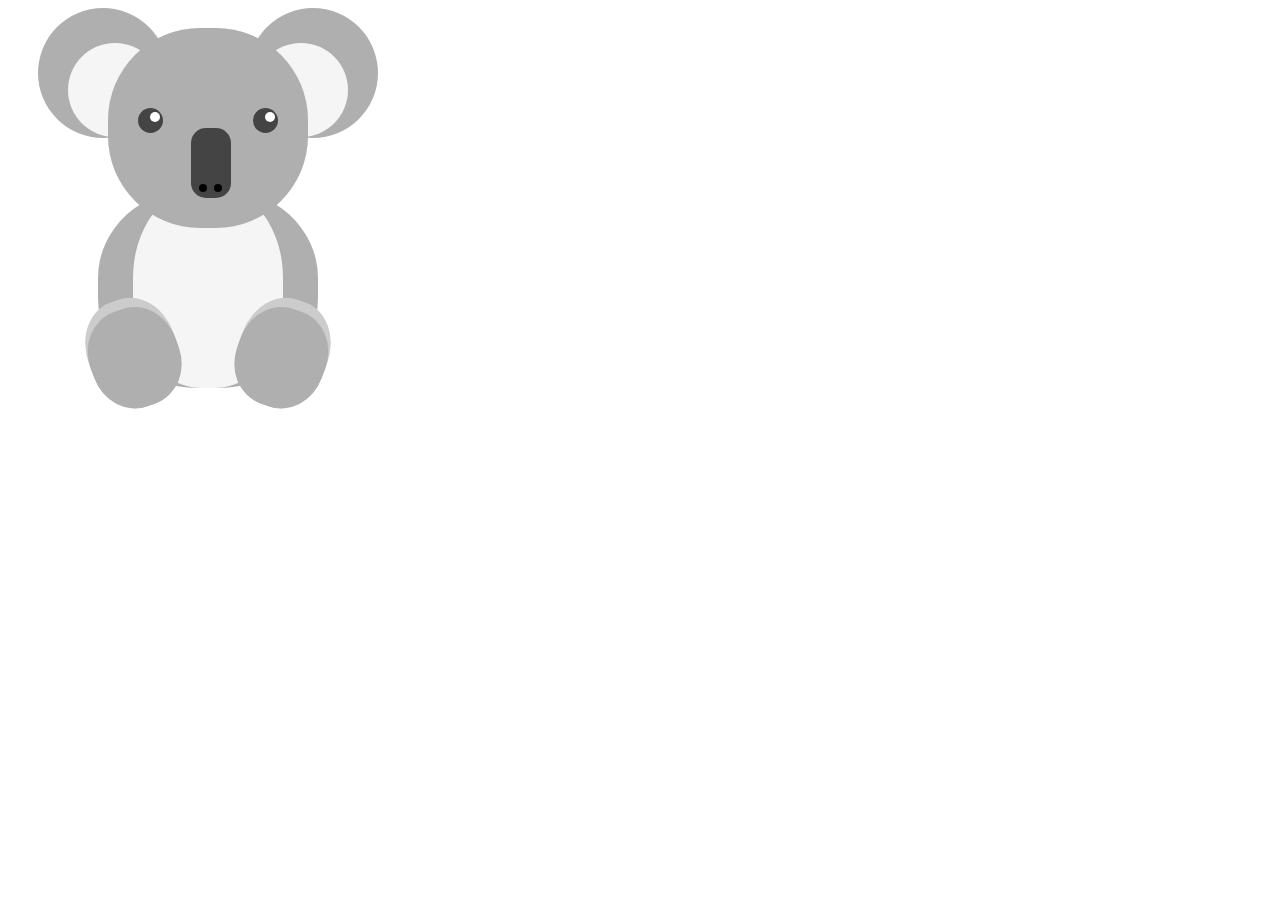
<file: animation - cuala/index.html>
<!DOCTYPE html>
<html lang="en">
<head>
    <meta charset="UTF-8">
    <meta http-equiv="X-UA-Compatible" content="IE=edge">
    <meta name="viewport" content="width=device-width, initial-scale=1.0">
    <title>Cuala</title>
    <link rel="stylesheet" href="./style.css">
</head>
<body>
    <div class="con1">
        <div class="qulo-left">
            <div class="qulo-left2"></div>
        </div>
        <div class="qulo-right">
            <div class="qulo-right2"></div>
        </div>
        <div class="head">
            <div class="eye-1">
                <div class="qorachg"></div>
            </div>
            <div class="nouse">
                <div class="tochka1"></div>
                <div class="tochka2"></div>
            </div>
            <div class="eye-2">
                <div class="qorachg"></div>
            </div>
        </div>
        <div class="body">
            <div class="body2"></div>
        </div>
        <div class="oyo-1">
            <div class="oyo1"></div>
        </div>
        <div class="oyo-2">
            <div class="oyo2"></div>
        </div>
    </div>
</body>
</html>
</file>
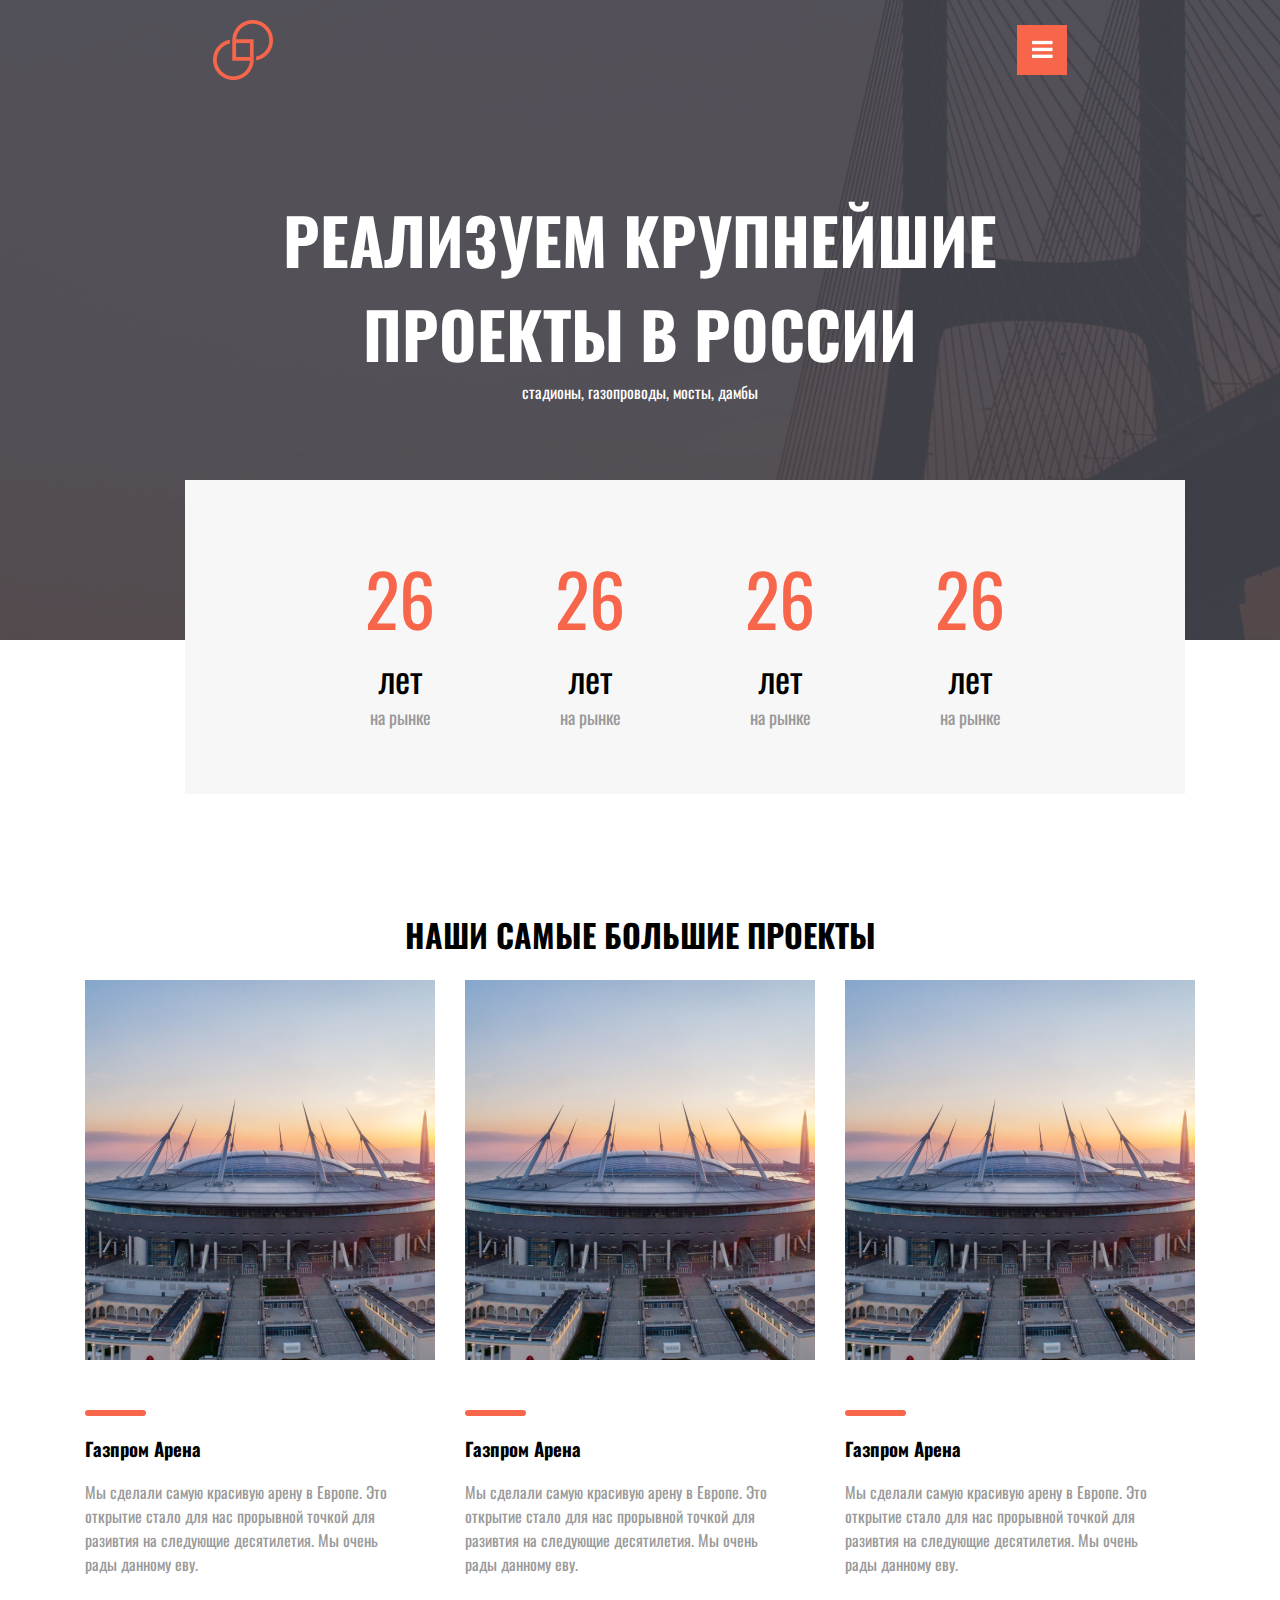
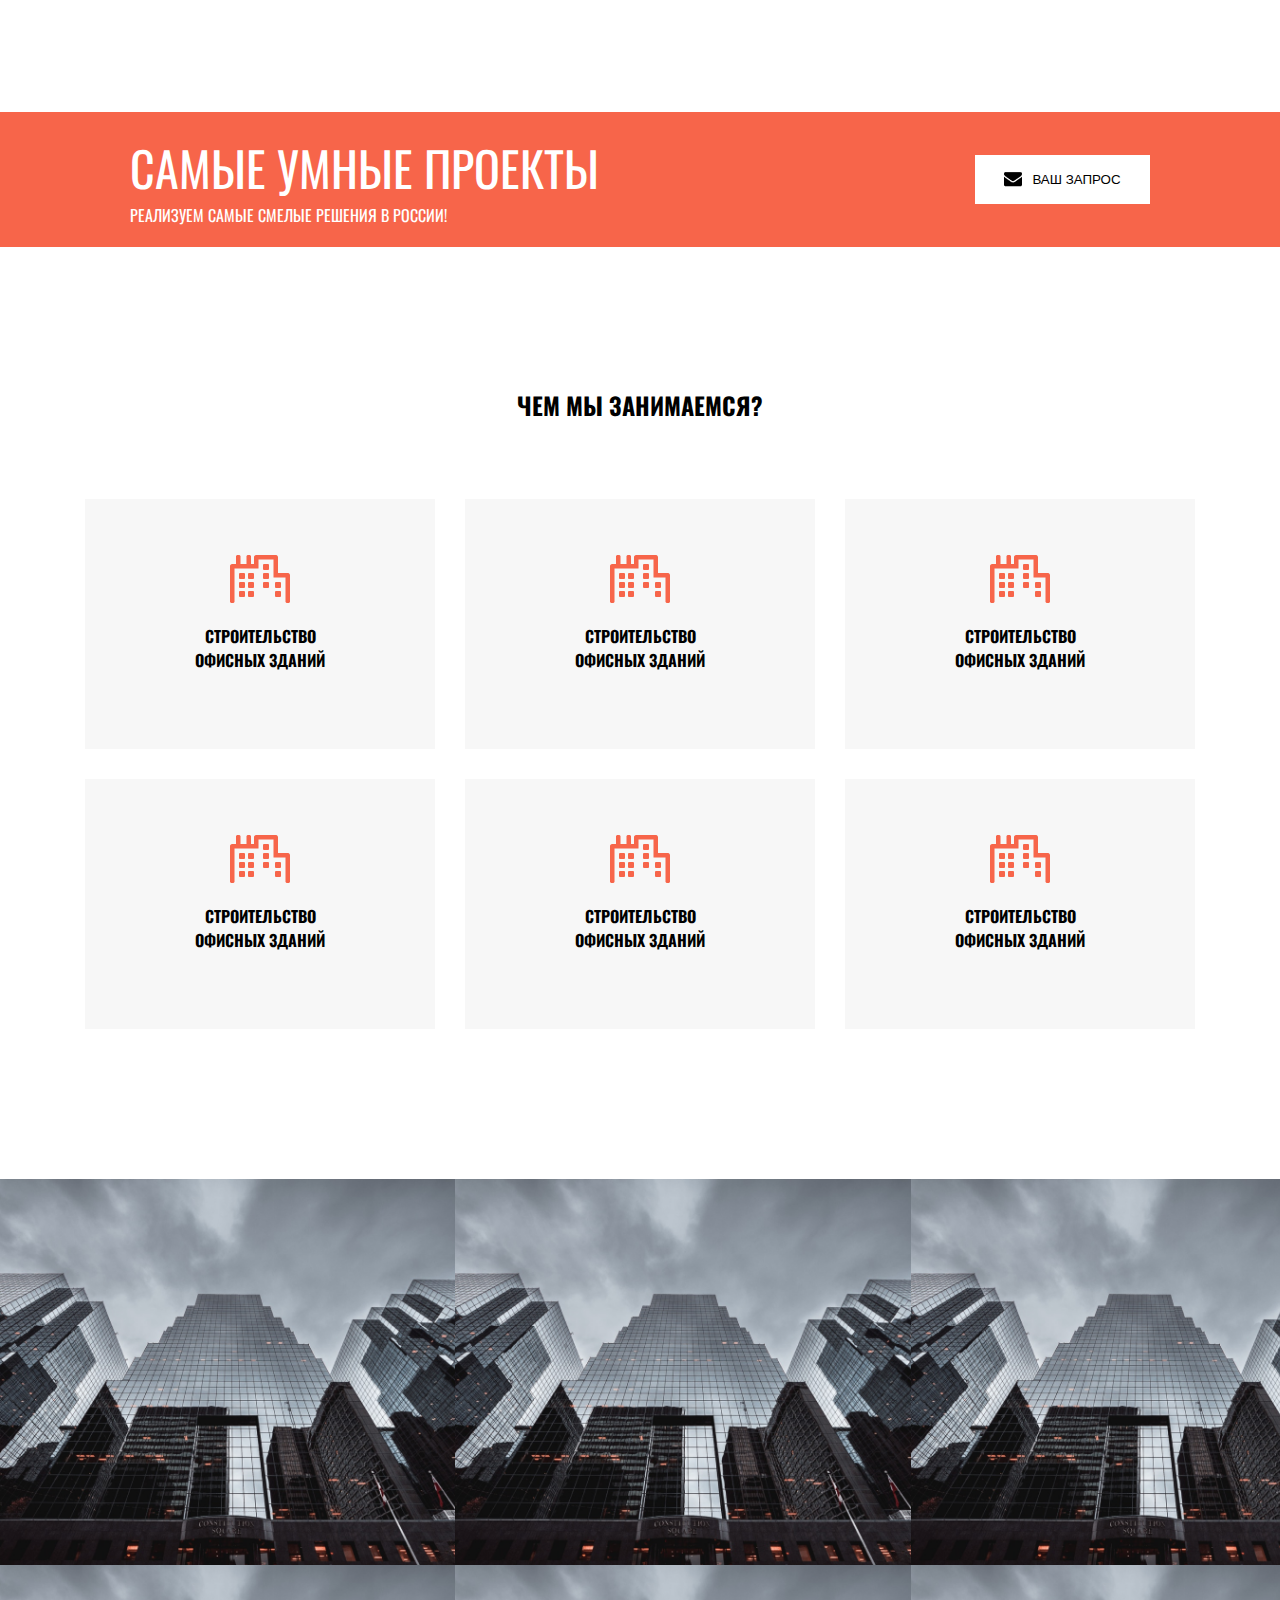
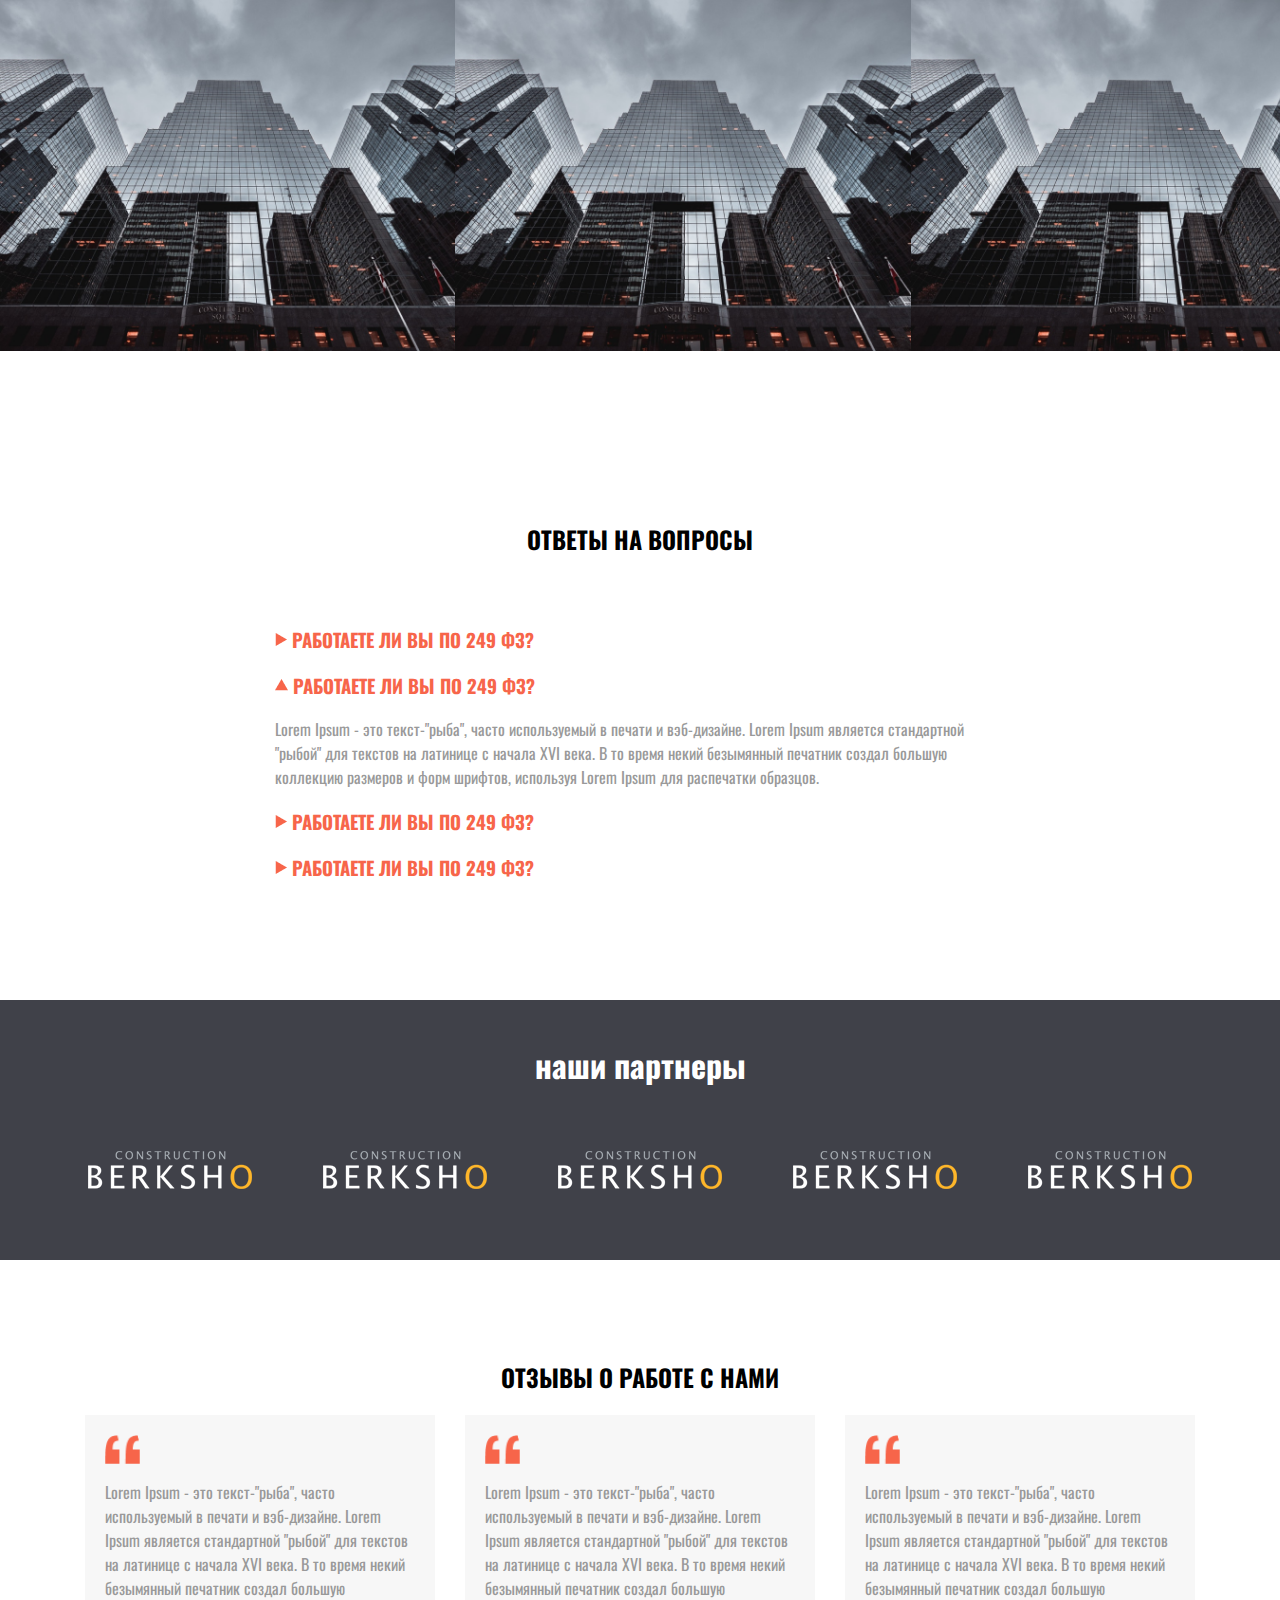
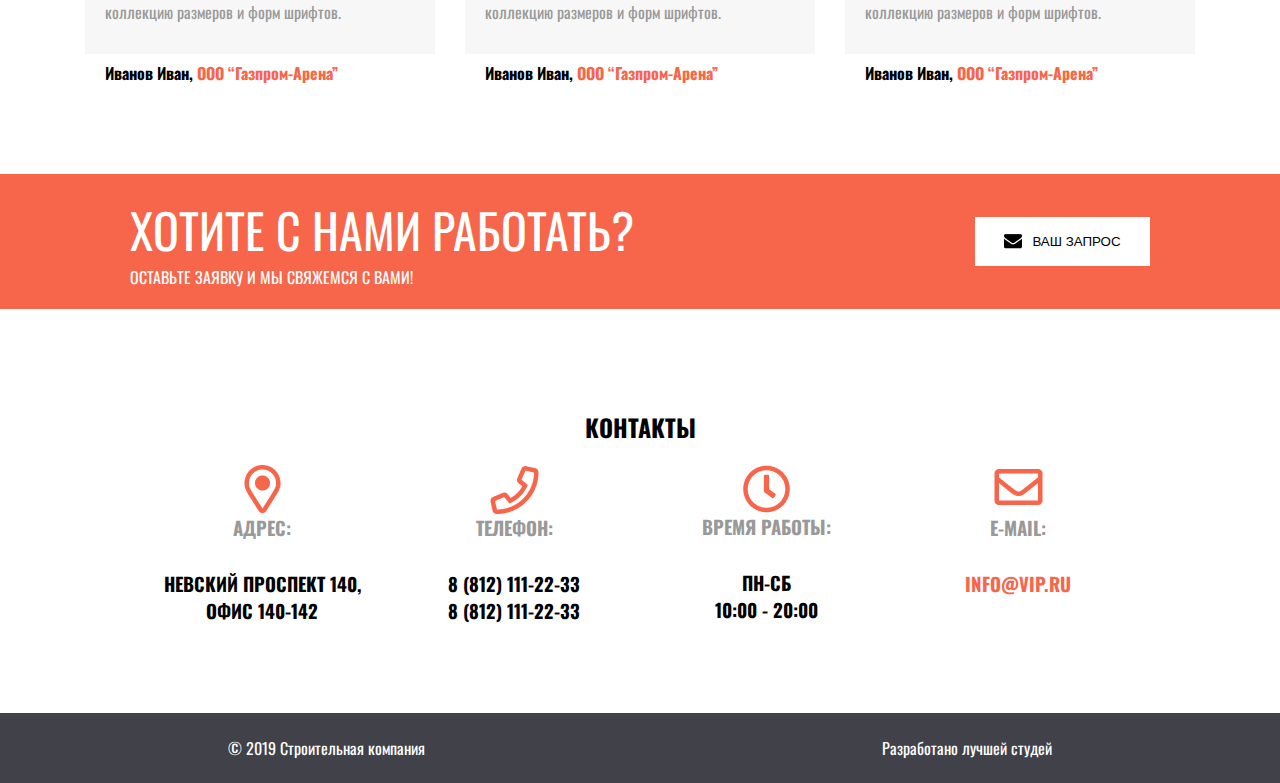
<file: proekt - 1/index.html>
<!DOCTYPE html>
<html lang="en">

<head>
    <meta charset="UTF-8">
    <meta http-equiv="X-UA-Compatible" content="IE=edge">
    <meta name="viewport" content="width=device-width, initial-scale=1.0">
    <title>Burning man</title>
    <link rel="stylesheet" href="./style.css">
    <link rel="preconnect" href="https://fonts.googleapis.com">
    <link rel="preconnect" href="https://fonts.gstatic.com" crossorigin>
    <link href="https://fonts.googleapis.com/css2?family=Oswald&display=swap" rel="stylesheet">
</head>

<body>
    <div class="con1">
        <div class="container top">
            <div class="nav">
                <img class="logo" src="./logo.png" alt="">
                <button><img src="./tzu.png" alt=""></button>
            </div>
            <div class="top-texts">
                <h1>РЕАЛИЗУЕМ КРУПНЕЙШИЕ ПРОЕКТЫ В РОССИИ</h1>
                <p>стадионы, газопроводы, мосты, дамбы</p>
            </div>
        </div>
        <div class="absolute">
            <div class="let">
                <p style="font-size: 72px; color: #F7654A;">26</p>
                <p style="font-size: 36px;">лет</p>
                <p style="font-size: 18px; color: #999999;">на рынке</p>
            </div>
            <div class="let">
                <p style="font-size: 72px; color: #F7654A;">26</p>
                <p style="font-size: 36px;">лет</p>
                <p style="font-size: 18px; color: #999999;">на рынке</p>
            </div>
            <div class="let">
                <p style="font-size: 72px; color: #F7654A;">26</p>
                <p style="font-size: 36px;">лет</p>
                <p style="font-size: 18px; color: #999999;">на рынке</p>
            </div>
            <div class="let">
                <p style="font-size: 72px; color: #F7654A;">26</p>
                <p style="font-size: 36px;">лет</p>
                <p style="font-size: 18px; color: #999999;">на рынке</p>
            </div>
        </div>
        <div class="proekts">
            <h1>НАШИ САМЫЕ БОЛЬШИЕ ПРОЕКТЫ</h1>
            <div class="proekt">
                <div class="pro">
                    <img src="./Rectanglee 3.png" alt="">
                    <div class="hr"></div>
                    <h3>Газпром Арена</h3>
                    <p style="width: 310px; color: #999999;">Мы сделали самую красивую арену в Европе. Это открытие
                        стало для нас прорывной точкой для разивтия на следующие десятилетия. Мы очень рады данному еву.
                    </p>
                </div>
                <div class="pro">
                    <img src="./Rectanglee 3.png" alt="">
                    <div class="hr"></div>
                    <h3>Газпром Арена</h3>
                    <p style="width: 310px; color: #999999;">Мы сделали самую красивую арену в Европе. Это открытие
                        стало для нас прорывной точкой для разивтия на следующие десятилетия. Мы очень рады данному еву.
                    </p>
                </div>
                <div class="pro">
                    <img src="./Rectanglee 3.png" alt="">
                    <div class="hr"></div>
                    <h3>Газпром Арена</h3>
                    <p style="width: 310px; color: #999999;">Мы сделали самую красивую арену в Европе. Это открытие
                        стало для нас прорывной точкой для разивтия на следующие десятилетия. Мы очень рады данному еву.
                    </p>
                </div>
            </div>
        </div>
        <div class="samiy">
            <div class="left">
                <p style="font-size: 48px;">САМЫЕ УМНЫЕ ПРОЕКТЫ</p>
                <p>РЕАЛИЗУЕМ САМЫЕ СМЕЛЫЕ РЕШЕНИЯ В РОССИИ!</p>
            </div>
            <div class="right">
                <button><img src="./poch.png" alt=""> ВАШ ЗАПРОС</button>
            </div>
        </div>
        <div class="zanemaetsya">
            <h2 style="padding-top: 120px; padding-bottom: 56px;">ЧЕМ МЫ ЗАНИМАЕМСЯ?</h2>
            <div class="zdanies">
                <div class="ztb">
                    <div class="zdania">
                        <img src="./.png" alt="">
                        <h4 style="width: 170px; text-align: center;">СТРОИТЕЛЬСТВО ОФИСНЫХ ЗДАНИЙ</>
                    </div>
                    <div class="zdania">
                        <img src="./.png" alt="">
                        <h4 style="width: 170px; text-align: center;">СТРОИТЕЛЬСТВО ОФИСНЫХ ЗДАНИЙ</>
                    </div>
                    <div class="zdania">
                        <img src="./.png" alt="">
                        <h4 style="width: 170px; text-align: center;">СТРОИТЕЛЬСТВО ОФИСНЫХ ЗДАНИЙ</>
                    </div>
                </div>
                <div class="ztb">
                    <div class="zdania">
                        <img src="./.png" alt="">
                        <h4 style="width: 170px; text-align: center;">СТРОИТЕЛЬСТВО ОФИСНЫХ ЗДАНИЙ</>
                    </div>
                    <div class="zdania">
                        <img src="./.png" alt="">
                        <h4 style="width: 170px; text-align: center;">СТРОИТЕЛЬСТВО ОФИСНЫХ ЗДАНИЙ</>
                    </div>
                    <div class="zdania">
                        <img src="./.png" alt="">
                        <h4 style="width: 170px; text-align: center;">СТРОИТЕЛЬСТВО ОФИСНЫХ ЗДАНИЙ</>
                    </div>
                </div>
            </div>
        </div>
        <div class="photos">
            <div style="display: flex;">
                <img src="./Rectangle 3.png" alt="">
                <img src="./Rectangle 3.png" alt="">
                <img src="./Rectangle 3.png" alt="">
            </div>
            <div style="display: flex;">
                <img src="./Rectangle 3.png" alt="">
                <img src="./Rectangle 3.png" alt="">
                <img src="./Rectangle 3.png" alt="">
            </div>
        </div>
        <div class="atveti">
            <h2 style="padding-bottom: 30px;">ОТВЕТЫ НА ВОПРОСЫ</h2>
            <div class="atvetis">
                <h3><img src="./on.png" alt=""> РАБОТАЕТЕ ЛИ ВЫ ПО 249 ФЗ?</h3>
                <h3><img src="./tepa.png" alt=""> РАБОТАЕТЕ ЛИ ВЫ ПО 249 ФЗ?</h3>
                <p style="width: 730px;">Lorem Ipsum - это текст-"рыба", часто используемый в печати и вэб-дизайне.
                    Lorem Ipsum является стандартной "рыбой" для текстов на латинице с начала XVI века. В то время некий
                    безымянный печатник создал большую коллекцию размеров и форм шрифтов, используя Lorem Ipsum для
                    распечатки образцов. </p>
                <h3><img src="./on.png" alt=""> РАБОТАЕТЕ ЛИ ВЫ ПО 249 ФЗ?</h3>
                <h3 style="padding-bottom: 100px;"><img src="./on.png" alt=""> РАБОТАЕТЕ ЛИ ВЫ ПО 249 ФЗ?</h3>
            </div>
        </div>
        <div class="partner">
            <h1>наши партнеры</h1>
            <div class="partners">
                <img src="./image.png" alt="">
                <img src="./image.png" alt="">
                <img src="./image.png" alt="">
                <img src="./image.png" alt="">
                <img src="./image.png" alt="">
            </div>
        </div>
        <div class="rabote">
            <h2 style="text-transform: uppercase; padding-top: 80px;">отзывы о работе с нами</h2>
            <div class="rabots">
                <div class="rabot">
                    <img width="35px" src="./“.png" alt="">
                    <p style="color: #999999;">Lorem Ipsum - это текст-"рыба", часто используемый в
                        печати и вэб-дизайне. Lorem Ipsum является стандартной "рыбой"
                        для текстов на латинице с начала XVI века. В то время некий безымянный
                        печатник создал большую коллекцию размеров и форм шрифтов.</p>
                    <h4>Иванов Иван, <span style="color: #F7654A;">ООО “Газпром-Арена”</span></h4>
                </div>
                <div class="rabot">
                    <img width="35px" src="./“.png" alt="">
                    <p style="color: #999999;">Lorem Ipsum - это текст-"рыба", часто используемый в
                        печати и вэб-дизайне. Lorem Ipsum является стандартной "рыбой"
                        для текстов на латинице с начала XVI века. В то время некий безымянный
                        печатник создал большую коллекцию размеров и форм шрифтов.</p>
                    <h4>Иванов Иван, <span style="color: #F7654A;">ООО “Газпром-Арена”</span></h4>
                </div>
                <div class="rabot">
                    <img width="35px" src="./“.png" alt="">
                    <p style="color: #999999;">Lorem Ipsum - это текст-"рыба", часто используемый в
                        печати и вэб-дизайне. Lorem Ipsum является стандартной "рыбой"
                        для текстов на латинице с начала XVI века. В то время некий безымянный
                        печатник создал большую коллекцию размеров и форм шрифтов.</p>
                    <h4>Иванов Иван, <span style="color: #F7654A;">ООО “Газпром-Арена”</span></h4>
                </div>
            </div>
        </div>
        <div class="samiy">
            <div class="left">
                <p style="font-size: 48px;">ХОТИТЕ С НАМИ РАБОТАТЬ?</p>
                <p>ОСТАВЬТЕ ЗАЯВКУ И МЫ СВЯЖЕМСЯ С ВАМИ!</p>
            </div>
            <div class="right">
                <button><img src="./poch.png" alt=""> ВАШ ЗАПРОС</button>
            </div>
        </div>
        <div class="kontakt">
            <h2 style="padding-top: 80px;">КОНТАКТЫ</h2>
            <div class="kontakts">
                <div class="kon">
                    <img src="./location.png" alt="">
                    <h3 style="margin: 0; padding-bottom: 10px; color:#999999;">АДРЕС:</h3>
                    <h3>НЕВСКИЙ ПРОСПЕКТ 140, ОФИС 140-142</h3>
                </div>
                <div class="kon">
                    <img src="./tel.png" alt="">
                    <h3 style="margin: 0; padding-bottom: 10px; color:#999999;">ТЕЛЕФОН:</h3>
                    <h3>8 (812) 111-22-33 <br>
                        8 (812) 111-22-33</h3>
                </div>
                <div class="kon">
                    <img src="./sogot.png" alt="">
                    <h3 style="margin: 0; padding-bottom: 10px; color:#999999;">ВРЕМЯ РАБОТЫ:</h3>
                    <h3>ПН-СБ <br>
                        10:00 - 20:00</h3>
                </div>
                <div class="kon">
                    <img style="padding-top: 4px; padding-bottom: 9px;" src="./email.png" alt="">
                    <h3 style="margin: 0; padding-bottom: 10px; color:#999999;">E-MAIL:</h3>
                    <h3 style="color: #F7654A;">INFO@VIP.RU</h3>
                </div>
            </div>
        </div>
        <div class="footer">
            <p>© 2019 Строительная компания</p>
            <p>Разработано лучшей студей</p>
        </div>
    </div>
</body>

</html>
</file>
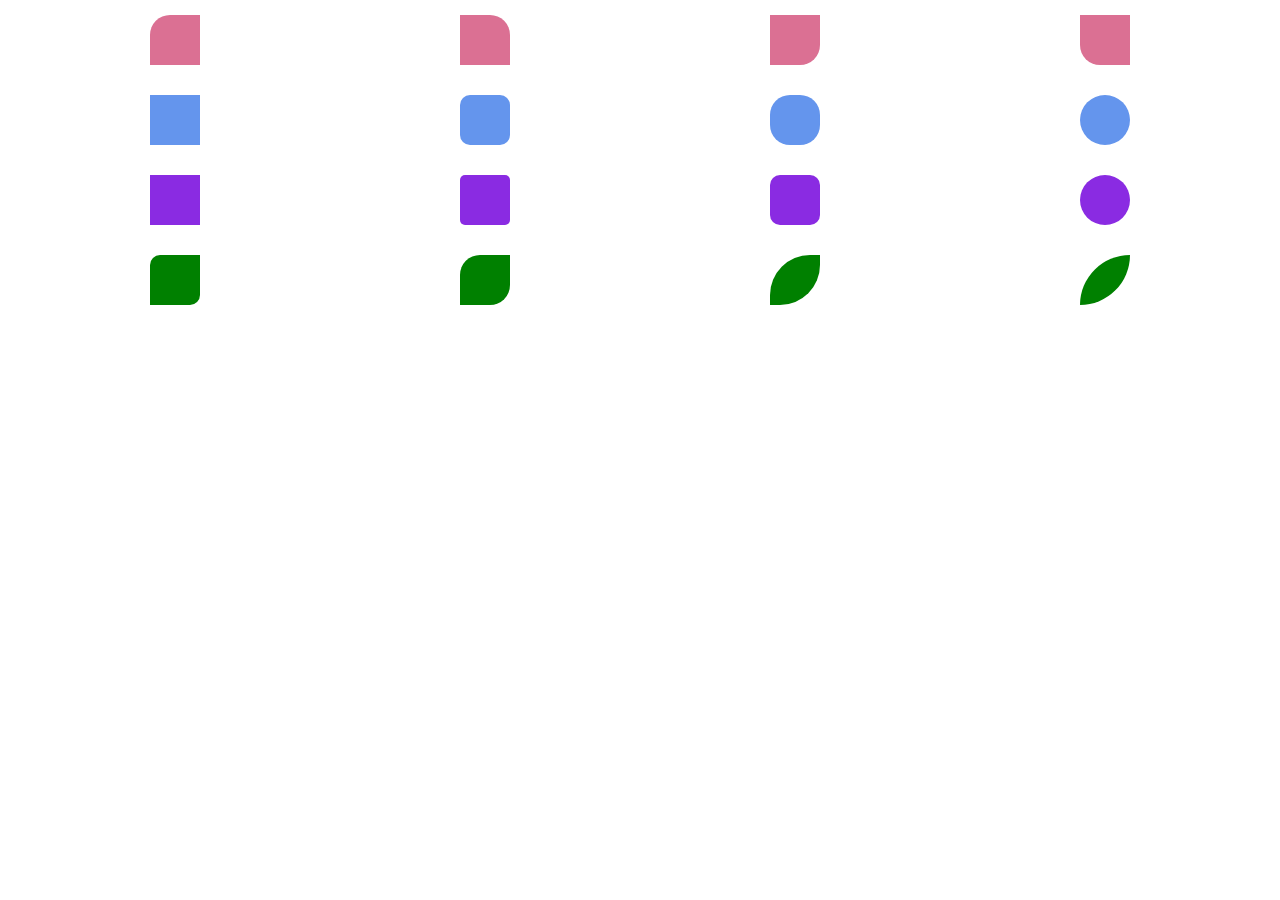
<file: radius/besh.html>
<!DOCTYPE html>
<html lang="en">

<head>
    <meta charset="UTF-8">
    <meta http-equiv="X-UA-Compatible" content="IE=edge">
    <meta name="viewport" content="width=device-width, initial-scale=1.0">
    <title>5 - dars uyga vazifa</title>
    <link rel="preconnect" href="https://fonts.googleapis.com">
    <link rel="preconnect" href="https://fonts.gstatic.com" crossorigin>
    <link href="https://fonts.googleapis.com/css2?family=Shadows+Into+Light&display=swap" rel="stylesheet">
    <link rel="stylesheet" href="besh.css">
    <link rel="stylesheet" href="https://cdnjs.cloudflare.com/ajax/libs/font-awesome/6.3.0/css/all.min.css"
        integrity="sha512-SzlrxWUlpfuzQ+pcUCosxcglQRNAq/DZjVsC0lE40xsADsfeQoEypE+enwcOiGjk/bSuGGKHEyjSoQ1zVisanQ=="
        crossorigin="anonymous" referrerpolicy="no-referrer" />
</head>

<body>
    <div class="con3">
        <div class="radiyus">
            <div class="qator">
                <div class="bir"></div>
                <div class="ikki"></div>
                <div class="uch"></div>
                <div class="tor"></div>
            </div>
            <div class="qator">
                <div class="besh"></div>
                <div class="olti"></div>
                <div class="yetti"></div>
                <div class="sakks"></div>
            </div>
            <div class="qator">
                <div class="toqqz"></div>
                <div class="on"></div>
                <div class="onbr"></div>
                <div class="onikki"></div>
            </div>
            <div class="qator">
                <div class="onuch"></div>
                <div class="ontor"></div>
                <div class="onbesh"></div>
                <div class="onolti"></div>
            </div>
        </div>
    </div>
</body>
</html>
</file>
<file: animation - cuala/style.css>
.con1{
    width: 400px;
    position: relative;
    display: flex;
    flex-direction: column;
    align-items: center;
}
.head{
    background-color: #afafaf;
    width: 200px;
    height: 200px;
    border-radius: 46%;
    position: absolute;
    top: 20px;
    z-index: 2;
}
.eye-1, .eye-2{
    width: 25px;
    height: 25px;
    background-color: #444;
    position: absolute;
    border-radius: 50%;
}
.eye-1{
    left: 30px;
    top: 80px;
}
.eye-2{
    right: 30px;
    top: 80px;
}
.qorachg{
    background-color: white;
    width: 10px;
    height: 10px;
    border-radius: 50%;
    margin-left: 12px;
    margin-top: 4px;
}
.eye-1:hover{
    height: fit-content ;
}
.eye-1:hover .qorachg{
    margin-bottom: 4px;
}
.eye-2:hover{
    height: fit-content ;
}
.eye-2:hover .qorachg{
    margin-bottom: 4px;
}
.qulo-left, .qulo-right{
    width: 130px;   
    height: 130px;
    background-color: #afafaf;
    border-radius: 50%;
}
.qulo-left{
    position: absolute;
    left: 30px;
    animation: qulo1 1s infinite;
}
.qulo-right{
    position: absolute;
    right: 30px;
    animation: qulo1 1s infinite;
}
.qulo-left2, .qulo-right2{
    width: 94px;
    height: 94px;
    background-color: whitesmoke;
    border-radius: 50%;
    animation: qulo2 1s infinite;
}
.qulo-left2{
    position: absolute;
    top: 35px;
    left: 30px;
}
.qulo-right2{
    position: absolute;
    top: 35px;
    right: 30px;
}
.nouse{
    height: 70px;
    width: 40px;
    background-color: #444;
    position: absolute;
    left: 83px;
    border-radius: 15px;
    top: 100px;
}
.tochka1, .tochka2{
    width: 8px;
    height: 8px;
    background-color: black;
    position: absolute;
    border-radius: 5px;
    top: 56px;
}
.tochka1{
    left: 8px;
}
.tochka2{
    right: 9px;
}
.body{
    width: 220px;
    height: 200px;
    background-color: #afafaf;
    position: absolute;
    top: 180px;
    border-radius: 45%;
}
.body2{
    background-color: whitesmoke;
    width: 150px;
    height: 200px;
    border-radius: 45%;
    position: absolute;
    left: 35px;
}
.oyo-1, .oyo-2{
    width: 90px;
    height: 110px;
    background-color: #cccccc;
    position: absolute;
    z-index: 3;
    border-radius: 45%;
    top: 290px;
}
.oyo-2{
    transform: rotate(20deg);
    right: 80px;
    animation: oyo2 2s infinite;
}
.oyo-1{
    transform: rotate(-20deg);
    left: 80px;
    animation: oyo1 2s infinite;
}
.oyo1, .oyo2{
    width: 90px;
    height: 100px;
    background-color: #afafaf;
    position: absolute;
    z-index: 3;
    border-radius: 45%;
    top: 10px;
}
@keyframes oyo2 {
    0%{
        transform: rotate(20deg);
    }
    25%{
        transform: rotate(35deg);
    }
    50%{
        transform: rotate(20deg);
    }
    75%{
        transform: rotate(35deg);
    }
    100%{
        transform: rotate(20deg);
    }
}
@keyframes oyo1 {
    0%{
        transform: rotate(-20deg);
    }
    25%{
        transform: rotate(-35deg);
    }
    50%{
        transform: rotate(-20deg);
    }
    75%{
        transform: rotate(-35deg);
    }
    100%{
        transform: rotate(-20deg);
    }
}
@keyframes qulo1 {
    0%{
        width: 130px;
        height: 130px;
    }
    50%{
        width: 145px;
        height: 135px;
    }
    100%{
        width: 130px;
        height: 130px;
    }
}
@keyframes qulo2 {
    0%{
        width: 94px;
        height: 94px;
    }
    50%{
        width: 99px;
        height: 99px;
    }
    100%{
        width: 94px;
        height: 94px;
    }
}
</file>
<file: proekt - 1/style.css>
body{
    margin: 0;
    font-family: 'Oswald', sans-serif;
}
::-webkit-scrollbar {
    width: 0px;
  }
.con1{
    width: 100%;
}
.container{
    padding: 0 213px;
}
.top{
    background-image: url(./Rectangle.png);
    /* height: 540px; */
    height: 640px;
}
.nav{
    padding-top: 20px;
    display: flex;
    align-items: center;
    justify-content: space-between;
}
.nav button{
    height: 50px;
    width: 50px;
    background-color: #F7654A;
    border: none;
    transition: ease-out 0.2s;
}
.nav button:hover{
    transition: 0.2s;
    cursor: pointer;
    background-color: #f85336;
}
.logo{
    cursor: pointer;
}
.top-texts{
    display: flex;
    flex-direction: column;
    align-items: center;
    color: #FFF;
    text-align: center;
    padding-top: 112px;
}
.top-texts h1{
    font-size: 64px;
    width: 854px;
    margin: 0;
}
.top-texts p{
    margin: 0;
    padding-bottom: 170px;
}
.absolute{
    width: 800px;
    height: 280px;
    height: 200px;
    display: flex;
    padding: 57px 100px;
    background-color: #F7F7F7;
    align-items: center;
    justify-content: center;
    position: absolute;
    top: 480px;
    left: 185px;
}
.let{
    width: 190px;
    display: flex;
    flex-direction: column;
    align-items: center;
}
.let p{
    margin: 0;
}
.proekts{
    padding-top: 250px;
    display: flex;
    flex-direction: column;
    align-items: center;
}
.proekt{
    display: flex;
    gap: 30px;
}
.pro{
    width: 350px;
}
.pro img{
    padding-bottom: 45px;
}
.hr{
    border: 3px solid #F7654A;
    width: 55px;
    border-radius: 25px;
}
.samiy{
    margin-top: 120px;
    display: flex;
    align-items: center;
    padding: 20px 130px;
    background-color: #F7654A;
    justify-content: space-between;
}
.left p{
    color: #FFF;
    margin: 0;
}
.right button{
    width: 175px;
    display: flex;
    align-items: center;
    justify-content: center;
    height: 49px;
    background-color: #FFFFFF;
    border: none;
    transition: ease-out 0.2s;
}
.right button:hover{
    transition: 0.2s;
    cursor: pointer;
    background-color: #ececec;
}
.right img{
    margin-right: 10px;
}
.zanemaetsya{
    display: flex;
    flex-direction: column;
    align-items: center;
}
.zdanies{
    display: flex;
    gap: 30px;
    flex-direction: column;
}
.zdania{
    background-color: #F7F7F7;
    width: 350px;
    height: 250px;
    box-sizing: border-box;
    display: flex;
    flex-direction: column;
    align-items: center;
    justify-content: center;
}
.ztb{
    display: flex;
    gap: 30px;
}
.photos{
    display: flex;
    flex-direction: column;
    padding: 150px 0;
}
.photos img{
    width: 455.4px;
}
.atveti{
    padding: 0 0px;
    display: flex;
    flex-direction: column;
    align-items: center;
}
.atveti p{
    color: #999999;
}
.atveti h3{
    color: #F7654A;
}
.atveti h3{
    display: flex;
    align-items: center;
}
.atveti img{
    padding-right: 5px;
}
.partner{
    height: 260px;
    background-color: #404149;
    color: #FFFFFF;
    display: flex;
    flex-direction: column;
    align-items: center;
}
.partner h1{
    padding-top: 20px;
    padding-bottom: 30px;
}
.partners{
    display: flex;
    gap: 65px;
}
.rabote{
    display: flex;
    flex-direction: column;
    align-items: center;
}
.rabots{
    display: flex;
    gap: 30px;
}
.rabot{
    display: flex;
    flex-direction: column;
    width: 350px;
    height: 239px;
    padding: 20px;
    box-sizing: border-box;
    background-color: #F7F7F7;
}
.kontakt{
    display: flex;
    flex-direction: column;
    align-items: center;
    padding-bottom: 70px;
}
.kontakts{
    display: flex;
    gap: 30px;
}
.kon{
    width: 222px;
    display: flex;
    flex-direction: column;
    align-items: center;
    text-align: center;
}
.footer{
    height: 70px;
    display: flex;
    background-color: #404149;
    color: #FFFFFF;
    justify-content: space-around;
    align-items: center ;
}
</file>
<file: radius/besh.css>
body{
    margin: 15px 0;
}
.radiyus{
    display: flex;
    flex-direction: column;
}
.qator{
    display: flex;
    justify-content: space-between;
    margin-bottom: 30px;
}

/* 1-qator */
.bir{
    width: 50px;
    height: 50px;
    background-color: palevioletred;
    border-radius: 20px 0 0 0;
}
.ikki{
    width: 50px;
    height: 50px;
    background-color: palevioletred;
    border-radius: 0 20px 0 0;
}
.uch{
    width: 50px;
    height: 50px;
    background-color: palevioletred;
    border-radius: 0 0 20px 0;
}
.tor{
    width: 50px;
    height: 50px;
    background-color: palevioletred;
    border-radius: 0 0 0 20px;
}
/* 2-qator */
.besh{
    width: 50px;
    height: 50px;
    background-color:cornflowerblue;
}
.olti{
    width: 50px;
    height: 50px;
    background-color:cornflowerblue;
    border-radius: 10px;
}
.yetti{
    width: 50px;
    height: 50px;
    background-color:cornflowerblue;
    border-radius: 20px;
}
.sakks{
    width: 50px;
    height: 50px;
    background-color:cornflowerblue;
    border-radius: 30px;
}
/* 3-qator */
.toqqz{
    width: 50px;
    height: 50px;
    background-color:blueviolet;
}
.on{
    width: 50px;
    height: 50px;
    background-color:blueviolet;
    border-radius: 5px;
}
.onbr{
    width: 50px;
    height: 50px;
    background-color:blueviolet;
    border-radius: 10px;
}
.onikki{
    width: 50px;
    height: 50px;
    background-color:blueviolet;
    border-radius: 25px;
}
/* 4-qator */
.onuch{
    width: 50px;
    height: 50px;
    background-color:green;
    border-radius: 10px 0 10px 0;
}
.ontor{
    width: 50px;
    height: 50px;
    background-color:green;
    border-radius: 20px 0 20px 0;
}
.onbesh{
    width: 50px;
    height: 50px;
    background-color:green;
    border-radius: 40px 0 40px 0;
}
.onolti{
    width: 50px;
    height: 50px;
    background-color:green;
    border-radius: 50px 0 50px 0;
}

.qator img{
    width: 120px;
    height: 80px;
}
.con3{
    margin: 0 150px;
}
</file>
